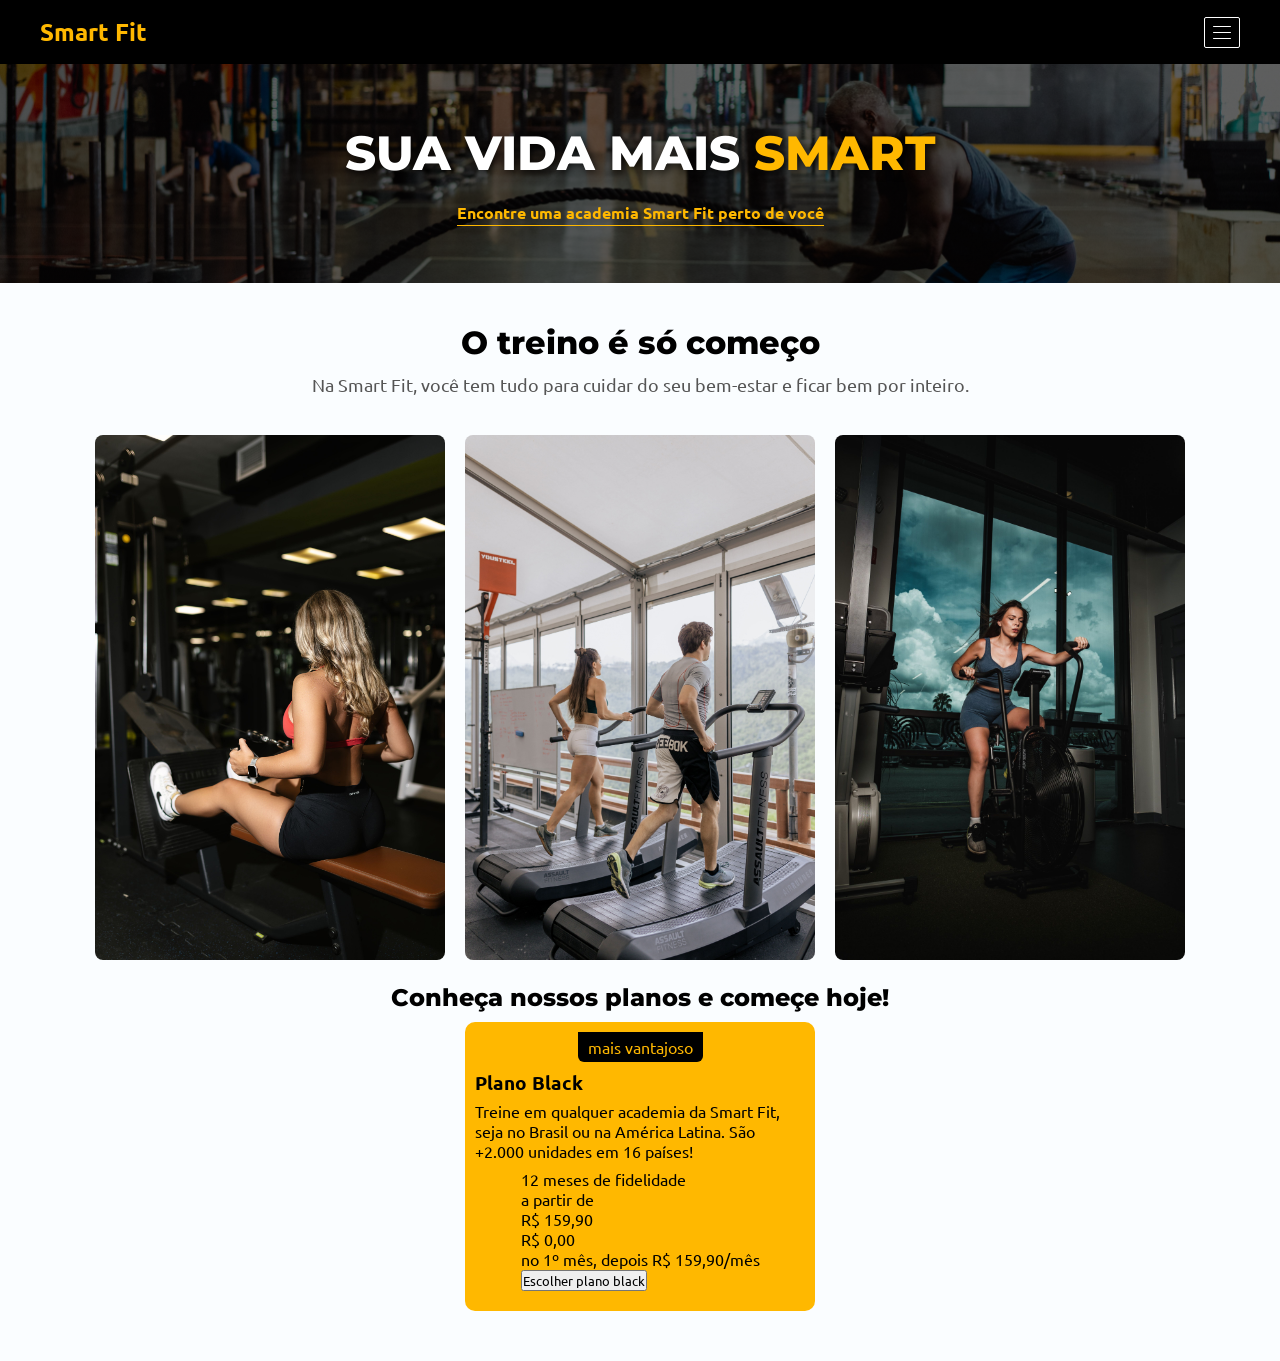
<file: html-css/index.html>
<!DOCTYPE html>
<html lang="pt-br">
<head>
    <meta charset="UTF-8">
    <meta name="viewport" content="width=device-width, initial-scale=1.0">
    <title>Smart Fit</title>
    <link rel="preconnect" href="https://fonts.googleapis.com">
    <link rel="preconnect" href="https://fonts.gstatic.com" crossorigin>
    <link href="https://fonts.googleapis.com/css2?family=Ubuntu:wght@400;700&display=swap" rel="stylesheet">
    <link href="https://fonts.googleapis.com/css2?family=Montserrat:wght@400;800&display=swap" rel="stylesheet">
    <link rel="stylesheet" href="style.css">
</head>
<body>
    <header class="home">
        <div class="logo-menu">
            <a href="index.html" class="home-link">Smart Fit</a>
            
            <button class="btn-menu" type="button" aria-label="abrir menu">
                <span></span>
                <span></span>
                <span></span>
            </button>
        </div>
    </header>

    <section class="hero">
        <div class="container-title">
            <h1>
                <span class="text-black">SUA VIDA MAIS</span> 
                <span class="text-yellow">SMART</span>
            </h1>

            <div class="search">
                <a href="https://www.smartfit.com.br/academias" class="search-academy">
                    Encontre uma academia Smart Fit perto de você
                </a>
            </div>
        </div>    
    </section>

    <main class="main">
        <section class="main-content">
            <header class="section-header">
                <h2>O treino é só começo</h2>
                <p>Na Smart Fit, você tem tudo para cuidar do seu bem-estar e ficar bem por inteiro.</p>
            </header>
            
            <div class="articles">
                <article><img src="img/pexels-achi-murusidze-2064615248-35649998.jpg" alt="Treino"></article>
                <article><img src="img/pexels-anastasia-shuraeva-4944973.jpg" alt="Saúde"></article>
                <article><img src="img/pexels-airamdphoto-13106586.jpg" alt="Tecnologia"></article>
            </div>
        </section>

        <section class="plans">
            <h2>Conheça nossos planos e começe hoje!</h2>
            
            <article class="plan-card">
                <span class="plan-badge">mais vantajoso</span>
                
                <div class="plan-description">
                    <h3>Plano Black</h3>
                    <p>Treine em qualquer academia da Smart Fit, seja no Brasil ou na América Latina. São +2.000 unidades em 16 países!</p>
                </div>
                
                <div class="plan-prices">
                    <p class="fidelity">12 meses de fidelidade</p>
                    <p class="label">a partir de</p>
                    <p class="old-price">R$ 159,90</p>
                    <p class="current-price">R$ 0,00</p>
                    <p class="explanation">no 1º mês, depois R$ 159,90/mês</p>
                    <button class="btn-plan">Escolher plano black</button>
                </div>
            </article>
        </section>
    </main>
    
</body>
</html>
</file>
<file: html-css/style.css>
* {
    margin: 0;
    padding: 0;
    box-sizing: border-box;
    font-family: inherit; 
}

body {
    background-color: rgb(250, 253, 255);
    font-family: 'Ubuntu', sans-serif;
}

h1, h2 {
    font-family: 'Montserrat', sans-serif;
    font-weight: 800;
}

/* ========== CABEÇALHO ========== */
.home {
    background-color: #000000;
    padding: 16px 24px;
}

.logo-menu {
    display: flex;
    justify-content: space-between;
    align-items: center;
    max-width: 1200px;
    margin: 0 auto;
}

.home-link {
    font-family: 'Ubuntu', sans-serif;
    font-weight: 800;
    color: #ffb800;
    text-decoration: none;
    font-size: 24px;
}

.btn-menu {
    display: flex;
    flex-direction: column;
    justify-content: center;
    gap: 5px;
    background-color: transparent;
    border: 1px solid white;
    border-radius: 2px;
    padding: 8px;
    cursor: pointer;
}

.btn-menu span {
    display: block;
    width: 18px;
    height: 1px;
    background-color: white;
    border-radius: 2px;
}

/* ========== NAVEGAÇÃO ========== */



/* ========== SEÇÃO HERO (TÍTULO PRINCIPAL) ========== */
.hero {
    padding: 60px 24px;
    text-align: center;
    background-image: 
        linear-gradient(rgba(0, 0, 0, 0.6), rgba(0, 0, 0, 0.6)),
        url('img/pexels-ketut-subiyanto-4720796.jpg');
    background-size: cover;
    background-position: center;
}

.container-title {
    max-width: 800px;
    margin: 0 auto;
}

.hero h1 {
    font-size: 3rem;
    margin-bottom: 20px;
    text-shadow: 2px 2px 8px rgba(0, 0, 0, 0.8);
}

.text-black {
    color: #ffffff; 
}

.text-yellow {
    color: #ffb800;
}

.search {
    margin-top: 20px;
}

.search-academy {
    color: #ffb800;
    text-decoration: none;
    border-bottom: 1px solid #ffb800;
    padding-bottom: 2px;
    font-weight: 600;
}

/* ========== CONTEÚDO PRINCIPAL ========== */
.main {
    padding: 40px 24px;
}

.main-content {
    max-width: 1200px;
    margin: 0 auto;
}

.section-header {
    text-align: center;
    margin-bottom: 40px;
}

.section-header h2 {
    font-size: 2rem;
    margin-bottom: 12px;
}

.section-header p {
    font-size: 1.1rem;
    color: #555;
}

.articles {
    display: flex;
    gap: 20px;
    justify-content: center;
    flex-wrap: wrap;
}

.articles article {
    flex: 1;
    max-width: 350px;
}

.articles img {
    width: 100%;
    height: auto;
    border-radius: 8px;
}

    /* ========== SEÇÃO DE PLANOS ========== */

.plans {
    padding-top: 20px;
    display: flex;
    flex-direction: column;
    justify-content: center;
    align-items: center;
}

.plan-card {
    background-color: #ffb800;
    display: flex;
    flex-direction: column;
    justify-content: center;
    align-items: center;
    gap: 8px;
    padding: 10px;
    margin: 10px;
    border-radius: 10px;
    width: 350px;
}

.plan-badge {
    background-color:#000000;
    color: #ffb800;
    padding: 5px 10px;
    border-bottom-left-radius: 6px;
    border-bottom-right-radius: 6px;
}

.plan-description{
    gap: 5px;
    display: flex;
    flex-direction: column;
}

.plan-description h3 {
    
}

.plan-prices {
    padding-bottom: 10px;
}
</file>
